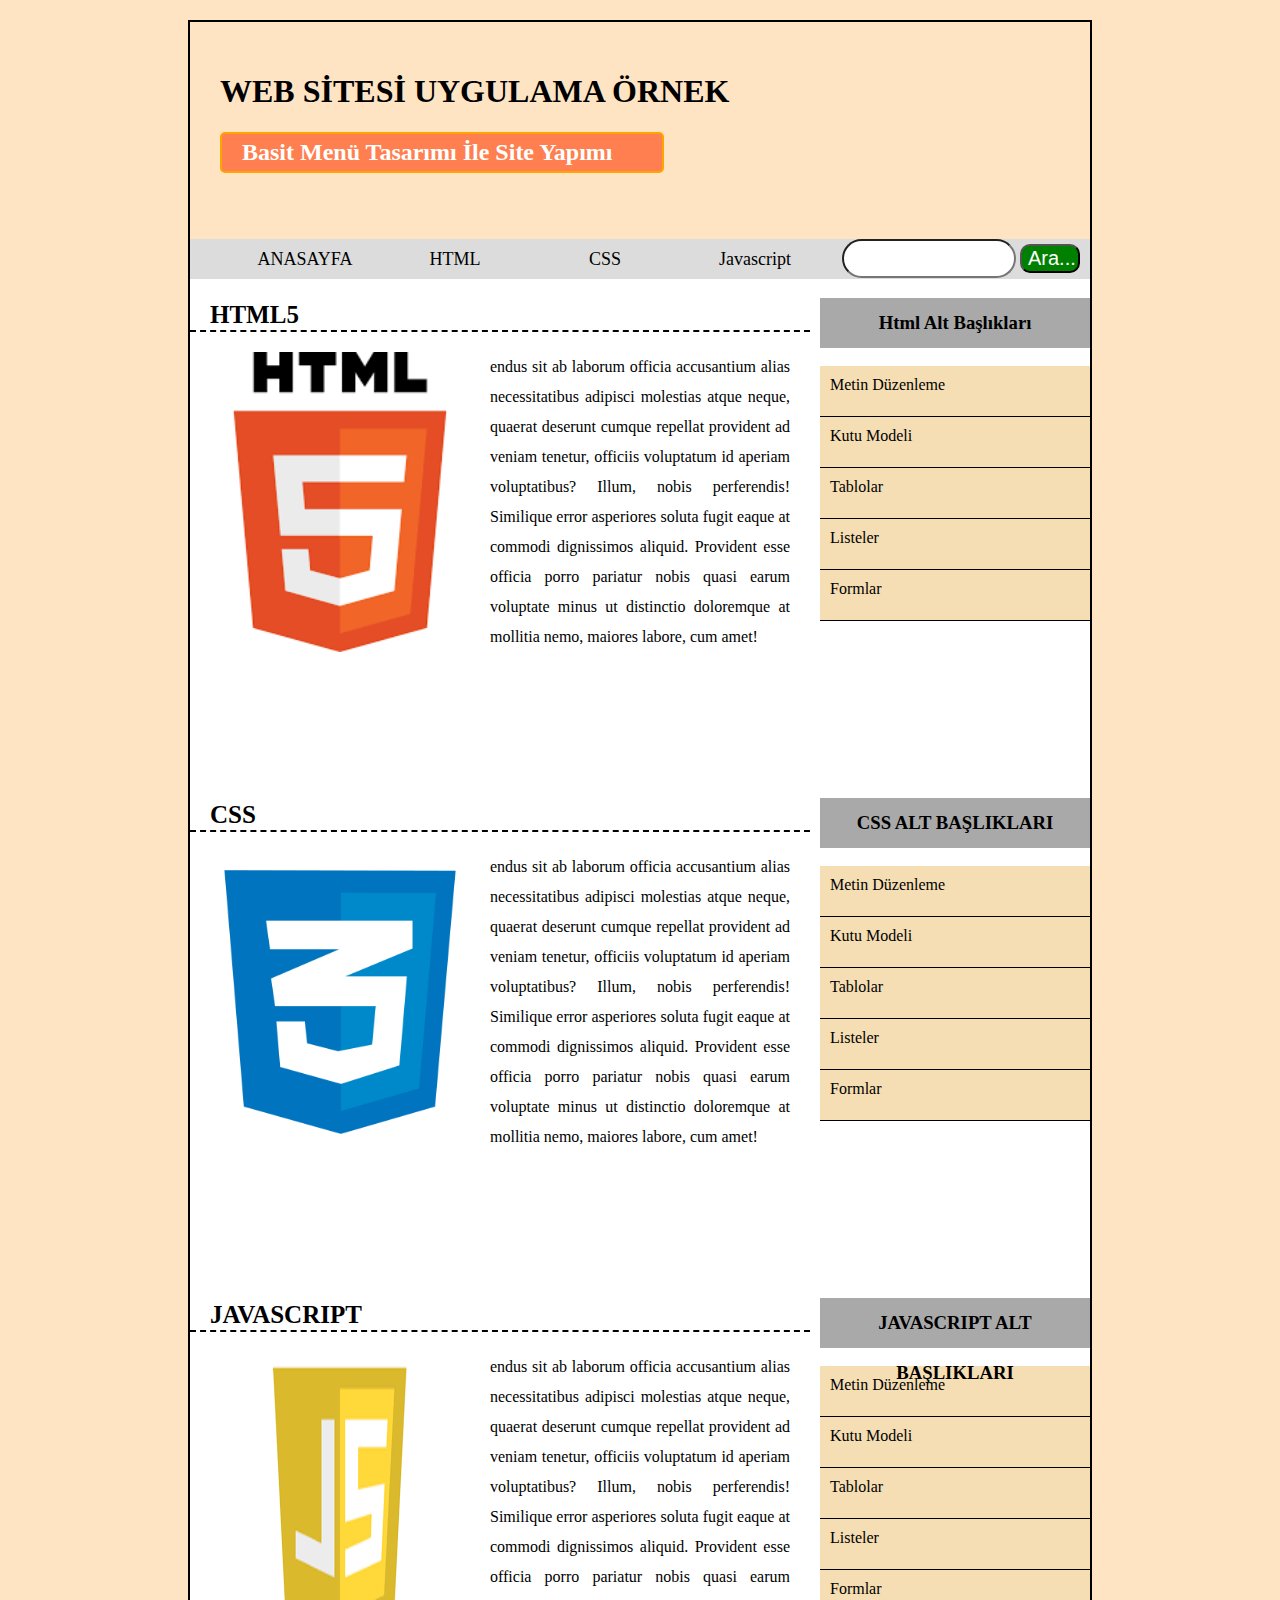
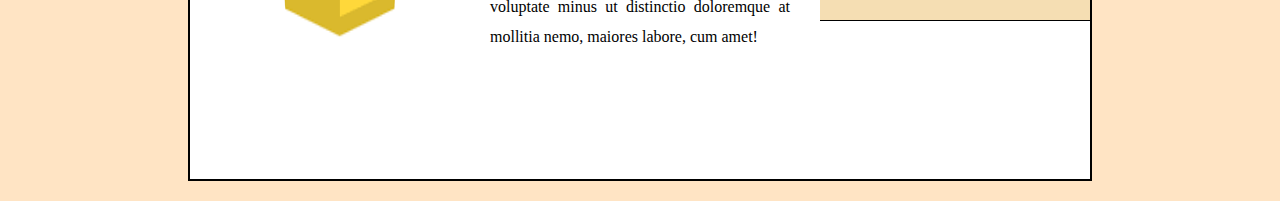
<file: BASİT-WEB-SİTE/index.html>
<!DOCTYPE html>
<html lang="en">
<head>
    <meta charset="UTF-8">
    <meta name="viewport" content="width=device-width, initial-scale=1.0">
    <title>BASİT-WEB SİTESİ</title>
    <link rel="stylesheet" href="./style.css">
</head>
<body>
    <div class="kapsa">
        <div class="header">
            <h1>WEB SİTESİ UYGULAMA ÖRNEK</h1>
            <h2>Basit Menü Tasarımı İle Site Yapımı</h2>
        </div>
        <div class="ust_menu">
            <ul>
                <li><a href="#">ANASAYFA</a></li>
                <li><a href="#html">HTML</a></li>
                <li><a href="#css">CSS</a></li>
                <li><a href="#js">Javascript</a></li>
            </ul>
            <div class="ara">
                <input type="text" />
                <button>Ara...</button>
            </div>
        </div>
        <!-- HTML -->
        <div class="icerik">
            <div class="sol_taraf">
                <h2 id="html">HTML5</h2>
                <p>
                    <img src="./images/html5.png" alt="html5">
                    endus sit ab laborum officia accusantium alias necessitatibus adipisci molestias atque neque, quaerat deserunt cumque repellat provident ad veniam tenetur, officiis voluptatum id aperiam voluptatibus? Illum, nobis perferendis!
                    Similique error asperiores soluta fugit eaque at commodi dignissimos aliquid. Provident esse officia porro pariatur nobis quasi earum voluptate minus ut distinctio doloremque at mollitia nemo, maiores labore, cum amet!
                </p>
            </div>
            <div class="sag_taraf">
                <h3>Html Alt Başlıkları</h3>
                <ul>
                    <li>Metin Düzenleme</li>
                    <li>Kutu Modeli</li>
                    <li>Tablolar</li>
                    <li>Listeler</li>
                    <li>Formlar</li>
                </ul>
            </div>
        </div>
        <!-- CSS -->
        <div class="icerik">
            <div class="sol_taraf">
                <h2 id="css">CSS</h2>
                <p>
                    <img src="./images/css.png" alt="html5">
                    endus sit ab laborum officia accusantium alias necessitatibus adipisci molestias atque neque, quaerat deserunt cumque repellat provident ad veniam tenetur, officiis voluptatum id aperiam voluptatibus? Illum, nobis perferendis!
                    Similique error asperiores soluta fugit eaque at commodi dignissimos aliquid. Provident esse officia porro pariatur nobis quasi earum voluptate minus ut distinctio doloremque at mollitia nemo, maiores labore, cum amet!
                </p>
            </div>
            <div class="sag_taraf">
                <h3>CSS ALT BAŞLIKLARI</h3>
                <ul>
                    <li>Metin Düzenleme</li>
                    <li>Kutu Modeli</li>
                    <li>Tablolar</li>
                    <li>Listeler</li>
                    <li>Formlar</li>
                </ul>
            </div>
        </div>
        <!-- JAVASCRIPT -->
        <div class="icerik">
            <div class="sol_taraf">
                <h2 id="js">JAVASCRIPT</h2>
                <p>
                    <img src="./images/js.png" alt="javascript">
                    endus sit ab laborum officia accusantium alias necessitatibus adipisci molestias atque neque, quaerat deserunt cumque repellat provident ad veniam tenetur, officiis voluptatum id aperiam voluptatibus? Illum, nobis perferendis!
                    Similique error asperiores soluta fugit eaque at commodi dignissimos aliquid. Provident esse officia porro pariatur nobis quasi earum voluptate minus ut distinctio doloremque at mollitia nemo, maiores labore, cum amet!
                </p>
            </div>
            <div class="sag_taraf">
                <h3>JAVASCRIPT ALT BAŞLIKLARI</h3>
                <ul>
                    <li>Metin Düzenleme</li>
                    <li>Kutu Modeli</li>
                    <li>Tablolar</li>
                    <li>Listeler</li>
                    <li>Formlar</li>
                </ul>
            </div>
        </div>




    </div>
</body>
</html>
</file>
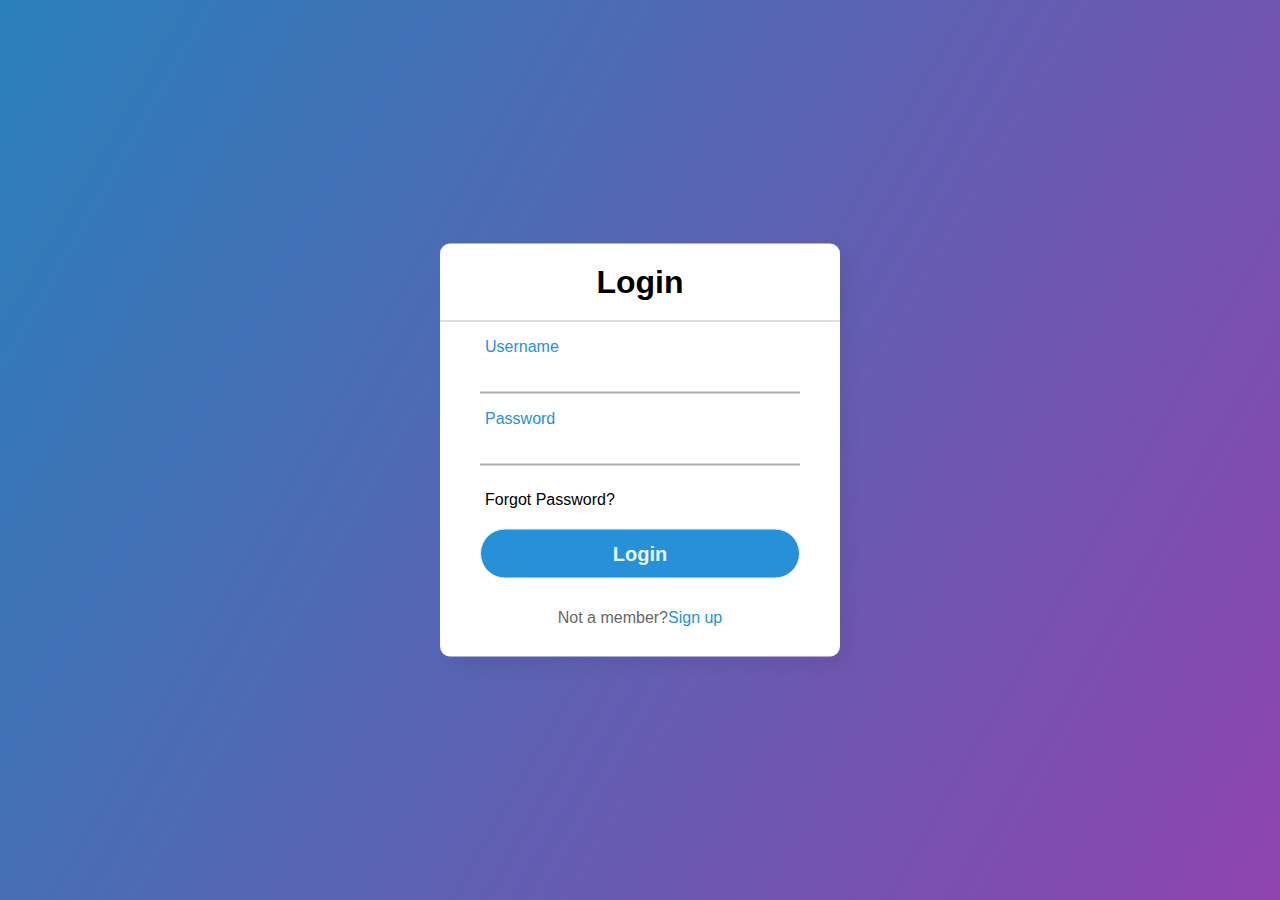
<file: Login/index.html>
<!DOCTYPE html>
<html lang="en">
<head>
    <meta charset="UTF-8">
    <meta name="viewport" content="width=device-width, initial-scale=1.0">
    <title>Login Form</title>
    <link rel="stylesheet" href="css/style.css">
</head>
<body>
    <div class="center">
        <h1>Login</h1>
        <form method="post">
            <div class="txt_field">
                <input type="text">
                <label>Username</label>
            </div>
            <div class="txt_field">
                <input type="password">
                <label>Password</label>
            </div>
            <div class="pass">Forgot Password?</div>

            <input type="submit" value="Login">
            <div class="signup_link">
                Not a member?<a href="#">Sign up</a>
            </div>
        </form>
    
    </div>
</body>
</html>
</file>
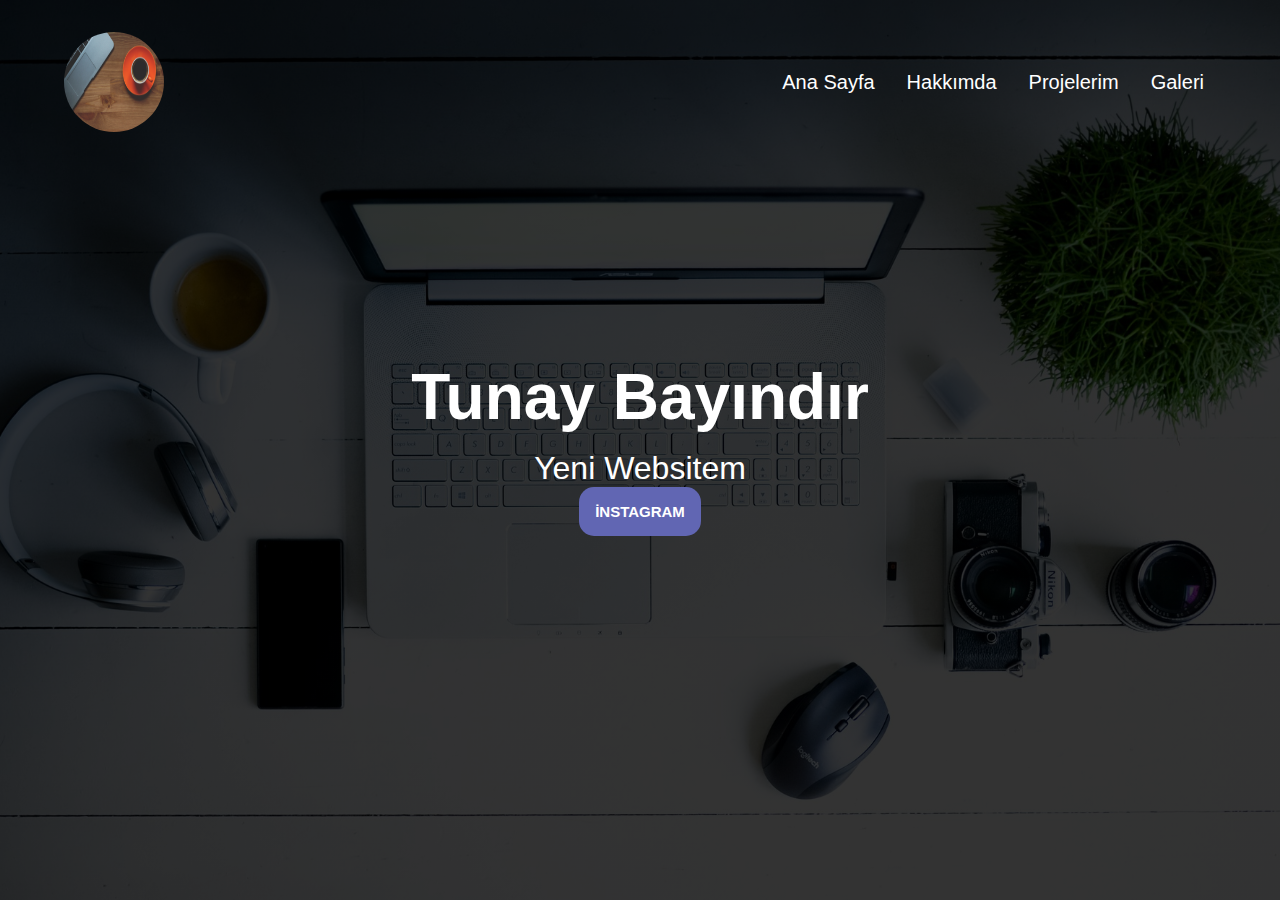
<file: Webite-Basit Düzey/index.html>
<!DOCTYPE html>
<html lang="en">
<head>
    <meta charset="UTF-8">
    <meta http-equiv="X-UA-Compatible" content="IE=edge">
    <meta name="viewport" content="width=device-width, initial-scale=1.0">
    <title>Tunay Bayındır</title>
    <link rel="stylesheet" href="css/style.css">
    <link rel="stylesheet" media="(max-width:500px)" href="css/mobile.css">
</head>
<body>
    <div class="banner" style="background-image: linear-gradient(rgba(0,0,0,0.8),rgba(0,0,0,0.8)),url(images/computer1.jpg);">
        <div class="navbar">
            <img src="images/computer.jpg" alt="logo" class="logo" width="100px" height="100px">
            <ul>
                <li><a href="#" class="active">Ana Sayfa</a></li>
                <li><a href="#">Hakkımda</a></li>
                <li><a href="#">Projelerim</a></li>
                <li><a href="#">Galeri</a></li>
            </ul>
        </div>
        <div class="content">
            <h1>Tunay Bayındır</h1>
            <p>Yeni Websitem</p>
            <a href="#" class="btn">İNSTAGRAM</a>
        </div>
    </div>
</body>
</html>
</file>
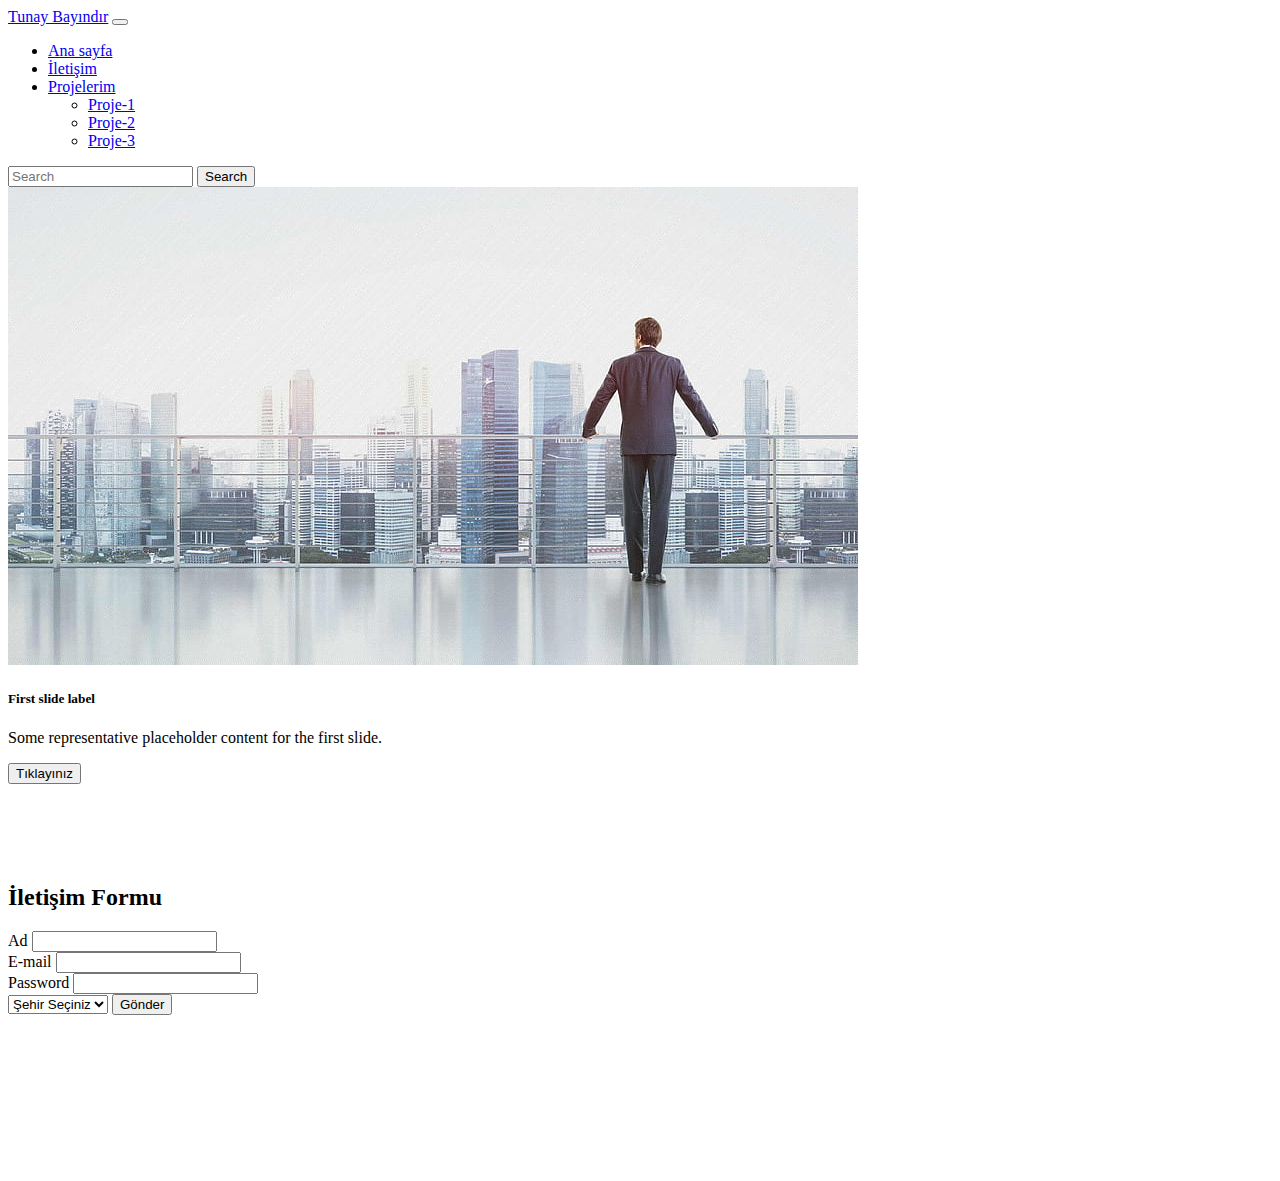
<file: Website1-boostrap/index.html>
<!doctype html>
<html lang="en">
  <head>
    <meta charset="utf-8">
    <meta name="viewport" content="width=device-width, initial-scale=1">
    <title>Tunay Bayındır-boostrap web1 </title>
    <link href="https://cdn.jsdelivr.net/npm/bootstrap@5.3.0-alpha3/dist/css/bootstrap.min.css" rel="stylesheet" integrity="sha384-KK94CHFLLe+nY2dmCWGMq91rCGa5gtU4mk92HdvYe+M/SXH301p5ILy+dN9+nJOZ" crossorigin="anonymous">
    <!-- Font  Awesome -->
    <link rel="stylesheet" href="https://cdnjs.cloudflare.com/ajax/libs/font-awesome/6.4.0/css/all.min.css" integrity="sha512-iecdLmaskl7CVkqkXNQ/ZH/XLlvWZOJyj7Yy7tcenmpD1ypASozpmT/E0iPtmFIB46ZmdtAc9eNBvH0H/ZpiBw==" crossorigin="anonymous" referrerpolicy="no-referrer" />
  
    <style>
      main{
        margin:100px 0;
      }
      i{
        color: white;
        font-size: 50px;
        margin-left: 30px;
      }
      i:hover{
        opacity: 0.6;
        transition: 0.5s;
      }
    </style>
  </head>
  <body>


    <nav class="navbar navbar-expand-md  bg-danger">
  <div class="container-fluid">
    <a class="navbar-brand text-light" href="#">Tunay Bayındır</a>
    <button class="navbar-toggler" type="button" data-bs-toggle="collapse" data-bs-target="#navbarSupportedContent" aria-controls="navbarSupportedContent" aria-expanded="false" aria-label="Toggle navigation">
      <span class="navbar-toggler-icon"></span>
    </button>
    <div class="collapse navbar-collapse" id="navbarSupportedContent">
      <ul class="navbar-nav me-auto mx-auto mb-2 mb-lg-0">
        <li class="nav-item">
          <a class="nav-link text-light" aria-current="page" href="#">Ana sayfa</a>
        </li>
        <li class="nav-item">
          <a class="nav-link text-light" href="#">İletişim</a>
        </li>
        <li class="nav-item dropdown">
          <a class="nav-link dropdown-toggle text-light" href="#" role="button" data-bs-toggle="dropdown" aria-expanded="false">
            Projelerim
          </a>
          <ul class="dropdown-menu">
            <li><a class="dropdown-item" href="#">Proje-1</a></li>
            <li><a class="dropdown-item" href="#">Proje-2</a></li>
            <li><a class="dropdown-item" href="#">Proje-3</a></li>
          </ul>
        </li>
      </ul>
      <form class="d-flex" role="search">
        <input class="form-control me-2" type="search" placeholder="Search" aria-label="Search">
        <button class="btn btn-outline-dark text-white" type="submit">Search</button>
      </form>
    </div>
  </div>
</nav>

<header>
  
  <div class="carousel-inner">
    <div class="carousel-item active">
      <img src="p1.jpg" class="d-block w-100" alt="...">
      <div class="carousel-caption d-none d-md-block">
        <h5>First slide label</h5>
        <p>Some representative placeholder content for the first slide.</p>
        <button class="btn  btn-danger">Tıklayınız</button>
      </div>
    </div>
    
   
  </div>
 
</header>

  <main class="w-50 mx-auto">
    <h2 class="text-center">İletişim Formu</h2>
    <div class="form-group my-2">
      <label for="isim">Ad</label>
      <input type="text" name="isim" id="isim" class="form-control">
    </div>
    <div class="form-group my-2">
      <label for="e-mail">E-mail</label>
      <input type="email" name="e-mail" id="e-mail" class="form-control" required>
    </div>
    <div class="form-group my-2">
      <label for="password">Password</label>
      <input type="password" name="password" id="password" class="form-control">
    </div>
    <select class="form-select my-2" aria-label="Default select example">
      <option selected>Şehir Seçiniz</option>
      <option value="1">istanbul</option>
      <option value="2">ankara</option>
      <option value="3">eskişehir</option>
    </select> 
    
    
    <button type="button" class="btn btn-danger">Gönder</button>
  </main>
  <!-- Footer -->
  <footer class="bg-danger p-5 my-2 text-white text-center">
   <a href="#"> <i class="fab fa-instagram"></i></a>
   <a href="#"><i class="fab fa-twitter"></i></a>
   <a href="#"><i class="fab fa-youtube"></i></a>
  </footer>




    <script src="https://cdn.jsdelivr.net/npm/bootstrap@5.3.0-alpha3/dist/js/bootstrap.bundle.min.js" integrity="sha384-ENjdO4Dr2bkBIFxQpeoTz1HIcje39Wm4jDKdf19U8gI4ddQ3GYNS7NTKfAdVQSZe" crossorigin="anonymous"></script>
</body>
</html>
</file>
<file: BASİT-WEB-SİTE/style.css>
body{
    margin: 0;
    padding: 0;
    background-color: bisque;
    box-sizing: border-box;
}
.kapsa{
    margin:20px auto;
    width: 900px;
    border: 2px solid black;
}
.header{
    padding: 30px;
}
.header h2{
    background-color: coral;
    width: 400px;
    border: 2px solid orange;
    border-radius: 5px;
    color: white;
    padding: 5px 20px;
}
.ust_menu{
    background-color: gainsboro;
    height: 40px;
}
.ust_menu ul{
    list-style-type: none;
    
}
.ust_menu ul li a:hover{
    color: crimson;
}
.ust_menu ul li{
    float: left;
}
.ust_menu ul li a{
    text-decoration: none;
    display: block;
    height: 40px;
    width: 150px;
    text-align: center;
    color: black;
    font-size: 18px;
    line-height: 40px;
}
.ara{
    height: 40px;
    line-height: 40px;
    float: right;
    margin-right: 10px;
}
.ara input{
    background: white;
    width: 150px;
    height: 15px;
    border-radius: 30px;
    font-size: 20px;
    padding: 10px;
}
.ara button{
    width: 60px;
    background: green;
    color: white;
    border-radius: 10px;
    font-size: 20px;
}
.icerik{
    background-color: white;
    height: 500px;
}
.sol_taraf{
    width: 600px;
    line-height: 30px;
    text-align: justify;
    float: left;
    
}
.sol_taraf h2{
    width: 600px;
    border-bottom: 2px dashed black;
    padding-left: 20px;
    font-size: 25px;
}
.sol_taraf img{
    width: 300px;
    height: 300px;
    float: left;
    
}
.sol_taraf p.clear{
    clear: both;
}
.sag_taraf{
    width: 270px;
    float: left;
    margin-left: 30px;
}
.sag_taraf h3{
    height: 50px;
    line-height: 50px;
    background-color: darkgray;
    text-align: center;
}
.sag_taraf ul{
    list-style-type: none;
    margin: 0;
    padding: 0;
}
.sag_taraf ul li{
    height: 40px;
    background-color: wheat;
    border-bottom: 1px solid black;
    padding-top: 10px;
    padding-left: 10px;
}
</file>
<file: Login/css/style.css>
*{
    margin: 0;
    padding: 0;
    box-sizing: border-box;
    font-family: "Poppins",sans-serif;
}

body{
    background: linear-gradient(120deg,#2980b9,#8e44ad);
    height: 100vh;
    overflow: hidden;
}

.center{
    position: absolute;
    top: 50%;
    left: 50%;
    transform: translate(-50%,-50%);
    width: 400px;
    background: white;
    border-radius: 10px;
    box-shadow: 10px 10px 15px rgb(0,0,0,0.05);
}
/* login başlık */
.center h1{
    text-align: center;
    padding: 20px 0;
    border-bottom: 1px solid silver;
}

.center form{
    padding: 0px 40px;
}

form .txt_field{
    position: relative;
    border-bottom: 2px solid #adadad;
    margin: 30px 0;
}

.txt_field input{
    width: 100%;
    padding: 0 5px;
    height: 40px;
    font-size: 16px;
    border: none;
    background: none;
    outline: none;
}

.txt_field label{
    position: absolute;
    top: 50%;
    left: 5px;
    color: #adadad;
    transform:translateY(-50%);
    font-size:1rem;
    pointer-events: none;
    transition: .5s;
}

.txt_field span::before{
    content: '';
    position: absolute;
    top: 40px;
    left: 0;
    width: 0%;
    height: 2px;
    background: #2691d9;
    transition: .5s;
}

.txt_field input:focus ~ label,
.txt_field input:valid ~ label{
    top: -5px;
    color: #2691d9;
}

.txt_field input:focus ~ span::before,
.txt_field input:valid ~ span::before{
    width: 100%;
}

.pass{
    margin: -5px 0 20px 5px;
}

.pass:hover{
    text-decoration: underline;
}

/* Login Buton */
input[type="submit"]{
    width: 100%;
    height: 50px;
    border: 1px solid;
    background-color: #2691d9;
    border-radius: 25px;
    font-size: 1.25rem;
    color: #e9f4fb;
    font-weight: 700;
    cursor: pointer;
    outline: none;
}

input[type="submit"]:hover{
    border-color: #2691d9;
    transition: .5s;
}
/* Not a member */
.signup_link{
    font-size: 1rem;
    margin: 30px 0px;
    text-align: center;
    color: #666666;
}

/* Sign up */
.signup_link a{
    color: #2691d9;
    text-decoration: none;
}

.signup_link a:hover{
    text-decoration: underline;
}

/* Responsive */
@media only screen and (max-width: 500px) {
    .center{
        width: 300px;
    }
}

@media only screen and (min-width:1400px) {
    .center{
        width: 500px;
    }
}

@media only screen and (min-width:1700px) {
    .center{
        width: 600px;
    }
}
</file>
<file: Webite-Basit Düzey/css/style.css>
*{
    padding: 0;
    margin: 0;
    box-sizing: border-box;
    font-family: sans-serif;
}
.banner{
    width: 100%;
    height: 100vh;
    background-position: center;
    background-repeat: no-repeat;
    background-size: cover;
}
a{
    text-decoration: none;
    color: #fff;
}
.navbar{
    width: 90%;
    display: flex;
    justify-content: space-between;
    margin: 0 auto;
    padding: 2rem 0;
    align-items: center;
}
.navbar img{
    border-radius: 50%;
    cursor: pointer;
}
.navbar ul{
    list-style-type: none;
    display: flex;
    align-items: center;
}
.navbar ul li a{
    padding: 0.75rem;
    margin-left: 0.50rem;
    font-size: 1.25rem;
    border-radius: 5px;
}
.navbar ul li a:hover{
    
    box-shadow: 0 2px red;
    transition: 1.5s;
}
.content{
    color: #fff;
    width: 100%;
    position: absolute;
    top: 40%;
    text-align: center;
}
.content h1{
    font-size: 4rem;
}
.content p{
    font-size: 2rem;
    margin: 1rem auto;
}
/* Buttons */
.btn{
    padding: 1rem;
    border-radius: 15px;
    font-weight:600;
    cursor: pointer;
    width: 200px;
    background: #6166B3;
    border: none;
    text-align: center;
    font-size: 15px;
}
.btn:hover{
    color: black;
    transition: 1s;
}
</file>
<file: Webite-Basit Düzey/css/mobile.css>
.navbar{
    flex-direction: column;
    justify-content: center;
    align-items: center;
    overflow: hidden;
}
.navbar ul li a{
    
    margin: 0.50rem ;
    font-size: 0.75rem;
}
</file>
